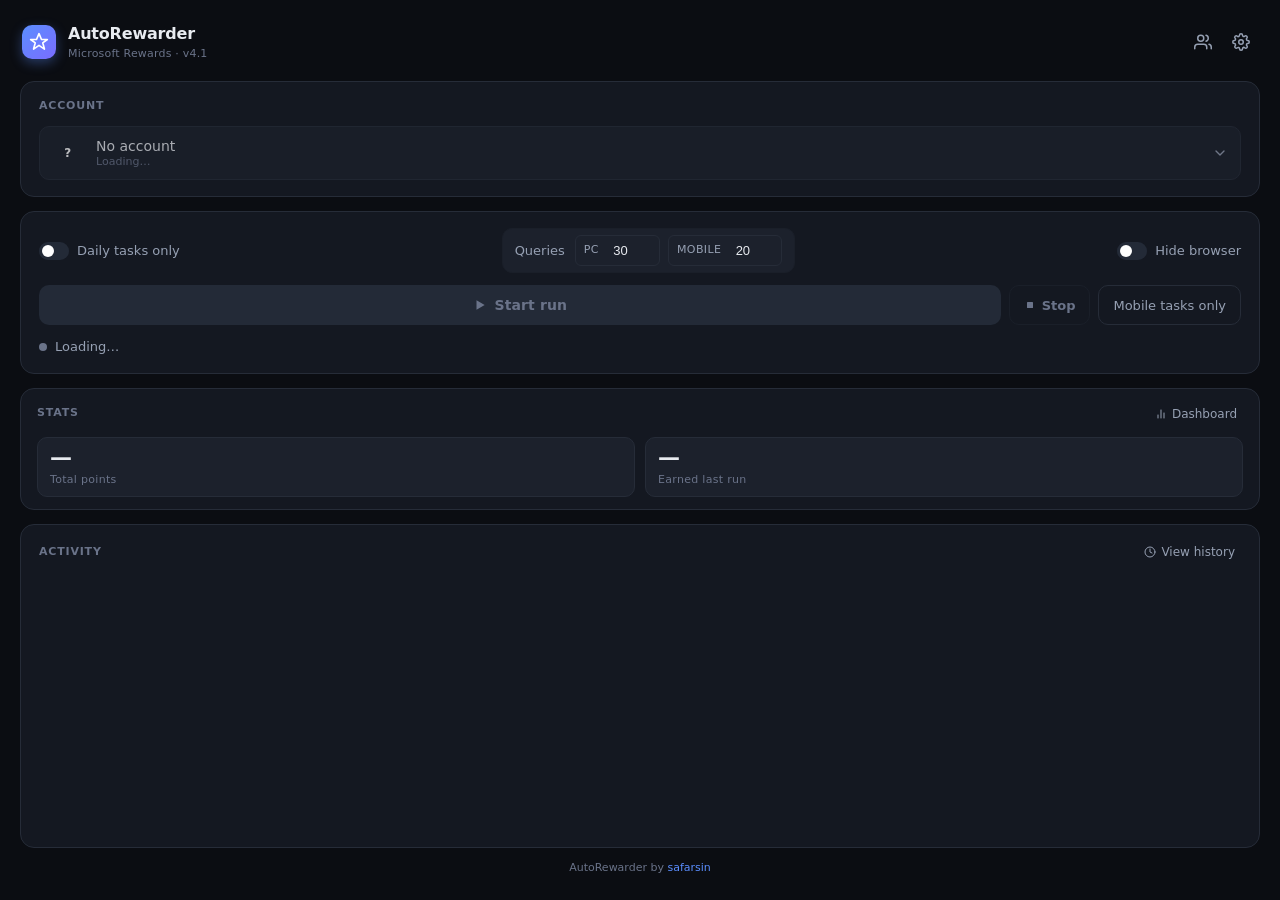
<file: gui/index.html>
<!DOCTYPE html>
<html lang="en">
<head>
  <meta charset="UTF-8">
  <title>AutoRewarder</title>

  <link rel="stylesheet" href="normalize.css">
  <link rel="stylesheet" href="styles.css">
</head>
<body>

  <main class="app">

    <!-- ==================== Header ==================== -->
    <header class="app-header">
      <div class="brand">
        <div class="brand-mark" aria-hidden="true">
          <svg width="20" height="20" viewBox="0 0 24 24" fill="none" stroke="currentColor" stroke-width="2" stroke-linecap="round" stroke-linejoin="round">
            <path d="M12 2l3 7h7l-5.5 4 2 7.5-6.5-4.5-6.5 4.5 2-7.5L2 9h7z"></path>
          </svg>
        </div>
        <div class="brand-text">
          <h1>AutoRewarder</h1>
          <span class="brand-sub">Microsoft Rewards · v4.1</span>
        </div>
      </div>

      <div class="header-actions">
        <button id="manageBtn" class="icon-ghost" type="button" aria-label="Manage accounts" title="Manage accounts">
          <svg width="18" height="18" viewBox="0 0 24 24" fill="none" stroke="currentColor" stroke-width="2" stroke-linecap="round" stroke-linejoin="round">
            <path d="M17 21v-2a4 4 0 0 0-4-4H5a4 4 0 0 0-4 4v2"></path>
            <circle cx="9" cy="7" r="4"></circle>
            <path d="M23 21v-2a4 4 0 0 0-3-3.87"></path>
            <path d="M16 3.13a4 4 0 0 1 0 7.75"></path>
          </svg>
        </button>
        <button id="settingsBtn" class="icon-ghost" type="button" aria-label="Settings" title="Settings">
          <svg width="18" height="18" viewBox="0 0 24 24" fill="none" stroke="currentColor" stroke-width="2" stroke-linecap="round" stroke-linejoin="round">
            <circle cx="12" cy="12" r="3"></circle>
            <path d="M19.4 15a1.65 1.65 0 0 0 .33 1.82l.06.06a2 2 0 1 1-2.83 2.83l-.06-.06a1.65 1.65 0 0 0-1.82-.33 1.65 1.65 0 0 0-1 1.51V21a2 2 0 1 1-4 0v-.09A1.65 1.65 0 0 0 9 19.4a1.65 1.65 0 0 0-1.82.33l-.06.06a2 2 0 1 1-2.83-2.83l.06-.06A1.65 1.65 0 0 0 4.6 15a1.65 1.65 0 0 0-1.51-1H3a2 2 0 1 1 0-4h.09A1.65 1.65 0 0 0 4.6 9a1.65 1.65 0 0 0-.33-1.82l-.06-.06a2 2 0 1 1 2.83-2.83l.06.06A1.65 1.65 0 0 0 9 4.6a1.65 1.65 0 0 0 1-1.51V3a2 2 0 1 1 4 0v.09a1.65 1.65 0 0 0 1 1.51 1.65 1.65 0 0 0 1.82-.33l.06-.06a2 2 0 1 1 2.83 2.83l-.06.06A1.65 1.65 0 0 0 19.4 9a1.65 1.65 0 0 0 1.51 1H21a2 2 0 1 1 0 4h-.09a1.65 1.65 0 0 0-1.51 1z"></path>
          </svg>
        </button>
      </div>
    </header>

    <!-- ==================== Account card ==================== -->
    <section class="card account-card">
      <div class="card-label">Account</div>
      <div class="account-picker" id="account_picker">
        <button class="account-trigger" id="account_trigger" type="button" aria-haspopup="listbox" aria-expanded="false" disabled>
          <span class="avatar" id="current_avatar" aria-hidden="true">?</span>
          <span class="account-info">
            <span class="account-name" id="current_label">No account</span>
            <span class="account-meta" id="current_meta">Loading…</span>
          </span>
          <svg class="chev" width="16" height="16" viewBox="0 0 24 24" fill="none" stroke="currentColor" stroke-width="2" stroke-linecap="round" stroke-linejoin="round" aria-hidden="true">
            <polyline points="6 9 12 15 18 9"></polyline>
          </svg>
        </button>
        <div class="account-menu" id="account_menu" role="listbox" hidden></div>
      </div>
    </section>

    <!-- ==================== Run card ==================== -->
    <section class="card run-card">
      <div class="run-top">
        <label class="toggle-row" title="Skip searches; only complete the daily Rewards tasks">
          <input type="checkbox" id="dailyOnlyToggle">
          <span class="toggle-pill"></span>
          <span class="toggle-label">Daily tasks only</span>
        </label>

        <div class="field-inline queries-panel">
          <span class="field-label">Queries</span>
          <div class="count-group">
            <label class="count-field" title="Desktop searches (up to 30/day on Microsoft Rewards)">
              <span>PC</span>
              <input type="number" id="count_pc" value="30" min="0" max="130">
            </label>
            <label class="count-field" title="Mobile searches (up to 20/day on Microsoft Rewards)">
              <span>Mobile</span>
              <input type="number" id="count_mobile" value="20" min="0" max="99">
            </label>
          </div>
        </div>

        <label class="toggle-row" title="Run browser in the background">
          <input type="checkbox" id="hideBrowserToggle">
          <span class="toggle-pill"></span>
          <span class="toggle-label">Hide browser</span>
        </label>
      </div>

      <div class="run-actions">
        <button id="start_btn" class="primary-btn-lg" onclick="start_bot()" disabled>
          <svg class="btn-icon" width="14" height="14" viewBox="0 0 24 24" fill="currentColor" aria-hidden="true">
            <polygon points="6 4 20 12 6 20 6 4"></polygon>
          </svg>
          <span class="btn-label">Start run</span>
        </button>
        <button id="stop_btn" class="stop-btn" type="button" onclick="stop_bot()" disabled aria-label="Stop the current run">
          <svg width="12" height="12" viewBox="0 0 24 24" fill="currentColor" aria-hidden="true">
            <rect x="6" y="6" width="12" height="12" rx="1"></rect>
          </svg>
          <span class="stop-label">Stop</span>
        </button>
        <button id="mobile_tasks_btn" class="btn-secondary" type="button" onclick="run_mobile_tasks_only()" disabled>
          Mobile tasks only
        </button>
      </div>

      <div class="status-row">
        <span class="dot" id="dot"></span>
        <span id="status_text">Loading…</span>
      </div>
    </section>

    <!-- ==================== Stats card ==================== -->
    <section class="card stats-card" id="stats_card" role="button" tabindex="0"
             title="Open the statistics dashboard" onclick="show_stats()"
             onkeydown="if (event.key === 'Enter' || event.key === ' ') { event.preventDefault(); show_stats(); }">
      <div class="card-header">
        <div class="card-label">Stats</div>
        <span class="ghost-link" aria-hidden="true">
          <svg width="12" height="12" viewBox="0 0 24 24" fill="none" stroke="currentColor" stroke-width="2" stroke-linecap="round" stroke-linejoin="round">
            <line x1="18" y1="20" x2="18" y2="10"></line>
            <line x1="12" y1="20" x2="12" y2="4"></line>
            <line x1="6" y1="20" x2="6" y2="14"></line>
          </svg>
          Dashboard
        </span>
      </div>
      <div class="stats-tiles">
        <div class="stat-tile">
          <span class="stat-value" id="stat_total">—</span>
          <span class="stat-label" id="stat_total_label">Total points</span>
        </div>
        <div class="stat-tile">
          <span class="stat-value" id="stat_session">—</span>
          <span class="stat-label">Earned last run</span>
        </div>
      </div>
    </section>

    <!-- ==================== Activity card ==================== -->
    <section class="card activity-card">
      <div class="card-header">
        <div class="card-label">Activity</div>
        <button id="history_btn" class="ghost-link" type="button" onclick="show_history()">
          <svg width="12" height="12" viewBox="0 0 24 24" fill="none" stroke="currentColor" stroke-width="2" stroke-linecap="round" stroke-linejoin="round" aria-hidden="true">
            <circle cx="12" cy="12" r="10"></circle>
            <polyline points="12 6 12 12 16 14"></polyline>
          </svg>
          View history
        </button>
      </div>
      <div id="log_area" class="activity-feed"></div>
    </section>

    <footer class="app-footer">
      AutoRewarder by <a href="#" id="repo_link" onclick="pywebview.api.open_link('https://github.com/safarsin/AutoRewarder'); return false;">safarsin</a>
    </footer>

  </main>

  <!-- ==================== Empty state (first launch) ==================== -->
  <div id="empty_state" class="empty-overlay" hidden>
    <div class="empty-card">
      <div class="empty-illu" aria-hidden="true">
        <svg width="96" height="96" viewBox="0 0 96 96" fill="none" stroke="currentColor" stroke-width="2" stroke-linecap="round" stroke-linejoin="round">
          <rect x="14" y="22" width="68" height="44" rx="4" fill="var(--surface-2)"></rect>
          <line x1="8" y1="70" x2="88" y2="70"></line>
          <line x1="38" y1="70" x2="58" y2="70" stroke-width="3" stroke="var(--surface-2)"></line>
          <circle cx="48" cy="42" r="11" fill="var(--accent-soft)" stroke="var(--accent)"></circle>
          <line x1="48" y1="36" x2="48" y2="48" stroke="var(--accent)"></line>
          <line x1="42" y1="42" x2="54" y2="42" stroke="var(--accent)"></line>
        </svg>
      </div>
      <h2 class="empty-title">Welcome to AutoRewarder</h2>
      <p class="empty-subtitle">Add your first Microsoft account to get started.</p>
      <button id="empty_cta" class="primary-btn-lg" type="button">
        <svg width="14" height="14" viewBox="0 0 24 24" fill="none" stroke="currentColor" stroke-width="2.5" stroke-linecap="round" stroke-linejoin="round" aria-hidden="true">
          <line x1="12" y1="5" x2="12" y2="19"></line>
          <line x1="5" y1="12" x2="19" y2="12"></line>
        </svg>
        Create your first account
      </button>
    </div>
  </div>

  <!-- ==================== Settings modal ==================== -->
  <div id="settings_modal" class="modal-backdrop" hidden>
    <div class="modal-box wide" role="dialog" aria-modal="true" aria-labelledby="settings_modal_title">
      <div class="modal-header">
        <h3 id="settings_modal_title" class="modal-title">Settings</h3>
        <button id="settingsModalClose" class="icon-ghost" type="button" aria-label="Close">
          <svg width="16" height="16" viewBox="0 0 24 24" fill="none" stroke="currentColor" stroke-width="2" stroke-linecap="round" stroke-linejoin="round">
            <line x1="18" y1="6" x2="6" y2="18"></line>
            <line x1="6" y1="6" x2="18" y2="18"></line>
          </svg>
        </button>
      </div>
      <div class="modal-body">

        <section class="settings-group">
          <div class="settings-group-title">General</div>
          <label class="settings-row">
            <div class="settings-row-text">
              <div class="settings-row-label">Enable Background Auto-Run</div>
              <div class="settings-row-hint" id="startup_hint">Automatically run AutoRewarder in the background at each account's scheduled time.</div>
            </div>
            <span class="toggle-compact">
              <input type="checkbox" id="startupToggle">
              <span class="toggle-pill"></span>
            </span>
          </label>
          <label class="settings-row">
            <div class="settings-row-text">
              <div class="settings-row-label">Close to tray</div>
              <div class="settings-row-hint">Clicking X minimizes to the system tray instead of quitting. Takes effect on next launch.</div>
            </div>
            <span class="toggle-compact">
              <input type="checkbox" id="closeToTrayToggle">
              <span class="toggle-pill"></span>
            </span>
          </label>
        </section>

        <section class="settings-group">
          <div class="settings-group-title">Search terms</div>
          <label class="settings-row">
            <div class="settings-row-text">
              <div class="settings-row-label">Generate search terms with AI (LLM)</div>
              <div class="settings-row-hint">Use your own LLM API key to generate fresh queries in your language on each run. Falls back to the built-in list if generation fails.</div>
            </div>
            <span class="toggle-compact">
              <input type="checkbox" id="llmToggle">
              <span class="toggle-pill"></span>
            </span>
          </label>

          <div id="llm_fields" class="llm-fields">
            <div class="form-grid-2">
              <div class="form-field">
                <label for="llmProvider">Provider</label>
                <select id="llmProvider">
                  <option value="openai">OpenAI</option>
                  <option value="anthropic">Anthropic</option>
                  <option value="gemini">Google Gemini</option>
                </select>
              </div>
              <div class="form-field">
                <label for="llmModel">Model</label>
                <input type="text" id="llmModel" placeholder="Default for provider" autocomplete="off" spellcheck="false">
              </div>
            </div>
            <div class="form-grid-2">
              <div class="form-field">
                <label for="llmApiKey">API key</label>
                <input type="password" id="llmApiKey" placeholder="Your own API key" autocomplete="off" spellcheck="false">
              </div>
              <div class="form-field">
                <label for="llmLocale">Language</label>
                <input type="text" id="llmLocale" placeholder="auto" autocomplete="off" spellcheck="false">
              </div>
            </div>
            <p class="form-hint" id="llm_locale_hint">Leave "auto" to follow your system language, or enter a locale like fr-FR.</p>
            <p class="form-hint">Your API key is stored locally in settings.json (plain text). Requests only send a prompt asking for queries — no personal data.</p>
          </div>
        </section>

        <section class="settings-group">
          <div class="settings-group-title">Scheduled runs</div>
          <p class="settings-group-hint">
            One schedule per account. Mobile check-in and Read to Earn run once before the browser tasks. Complete OAuth once per account before enabling them.
          </p>
          <div id="schedule_accounts_list" class="schedule-accounts-list"></div>
          <div id="schedule_empty" class="accounts-empty" hidden>
            No accounts yet. Add one first to schedule a run.
          </div>
        </section>

      </div>
      <div class="modal-footer">
        <button id="settingsCancel" class="btn-secondary" type="button">Cancel</button>
        <button id="settingsSave" class="btn-primary" type="button">Save</button>
      </div>
    </div>
  </div>

  <!-- ==================== Accounts management modal ==================== -->
  <div id="accounts_modal" class="modal-backdrop" hidden>
    <div class="modal-box wide" role="dialog" aria-modal="true" aria-labelledby="accounts_modal_title">
      <div class="modal-header">
        <h3 id="accounts_modal_title" class="modal-title">Your accounts</h3>
        <button id="accountsModalClose" class="icon-ghost" type="button" aria-label="Close">
          <svg width="16" height="16" viewBox="0 0 24 24" fill="none" stroke="currentColor" stroke-width="2" stroke-linecap="round" stroke-linejoin="round">
            <line x1="18" y1="6" x2="6" y2="18"></line>
            <line x1="6" y1="6" x2="18" y2="18"></line>
          </svg>
        </button>
      </div>
      <div class="modal-body">
        <ul id="accounts_list" class="accounts-list"></ul>
        <button id="addAccountBtn" class="secondary-btn" type="button">
          <svg width="13" height="13" viewBox="0 0 24 24" fill="none" stroke="currentColor" stroke-width="2.2" stroke-linecap="round" stroke-linejoin="round" aria-hidden="true">
            <line x1="12" y1="5" x2="12" y2="19"></line>
            <line x1="5" y1="12" x2="19" y2="12"></line>
          </svg>
          Add account
        </button>
      </div>
    </div>
  </div>

  <!-- ==================== Toast container ==================== -->
  <div id="toast_container" class="toast-container" aria-live="polite" aria-atomic="false"></div>

  <!-- ==================== Generic modal ==================== -->
  <div id="app_modal" class="modal-backdrop" hidden>
    <div class="modal-box" role="dialog" aria-modal="true" aria-labelledby="modal_title">
      <div class="modal-header">
        <h3 id="modal_title" class="modal-title">Title</h3>
      </div>
      <div class="modal-body">
        <p id="modal_message" class="modal-message"></p>
        <input id="modal_input" class="modal-input" type="text" hidden>
      </div>
      <div class="modal-footer">
        <button id="modal_cancel" class="btn-secondary" type="button">Cancel</button>
        <button id="modal_confirm" class="btn-primary" type="button">OK</button>
      </div>
    </div>
  </div>

  <script src="script.js"></script>
  <script src="settings.js"></script>

</body>
</html>
</file>
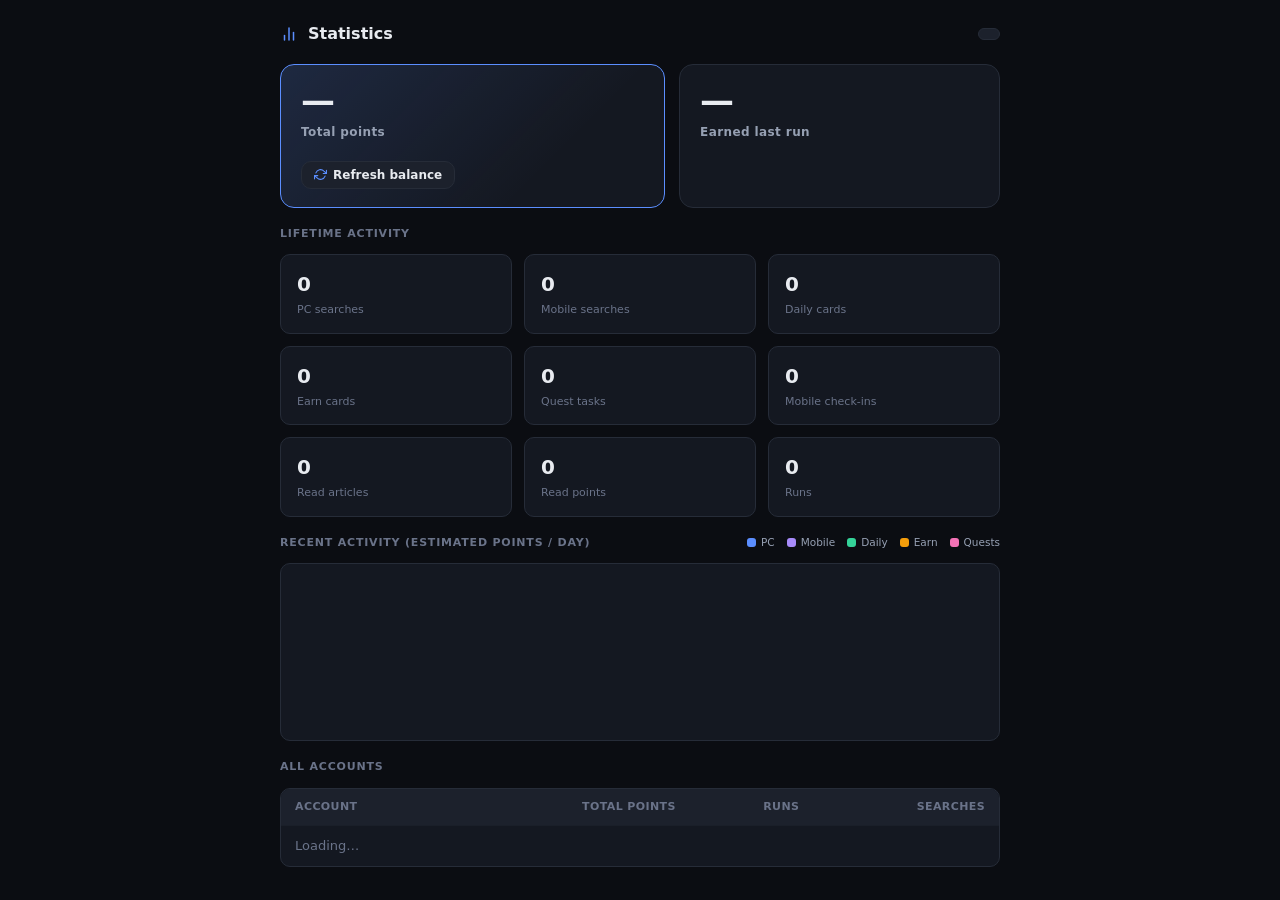
<file: gui/dashboard.html>
<!DOCTYPE html>
<html lang="en">
<head>
  <meta charset="UTF-8">
  <title>Statistics</title>

  <link rel="stylesheet" href="normalize.css">
  <link rel="stylesheet" href="styles.css">
  <link rel="stylesheet" href="dashboard.css">
</head>
<body>

  <div class="dash">

    <header class="dash-header">
      <h2 class="dash-title">
        <svg width="18" height="18" viewBox="0 0 24 24" fill="none" stroke="currentColor" stroke-width="2" stroke-linecap="round" stroke-linejoin="round">
          <line x1="18" y1="20" x2="18" y2="10"></line>
          <line x1="12" y1="20" x2="12" y2="4"></line>
          <line x1="6" y1="20" x2="6" y2="14"></line>
        </svg>
        Statistics
      </h2>
      <span id="account_pill" class="account-pill" hidden></span>
    </header>

    <!-- Hero: headline points -->
    <section class="dash-hero">
      <div class="hero-card hero-primary">
        <span class="hero-value" id="total_points">—</span>
        <span class="hero-label" id="total_label">Total points</span>
        <span class="hero-sub" id="total_sub"></span>
        <button id="refresh_btn" class="refresh-btn" type="button" title="Open a headless browser to read your current balance">
          <svg width="13" height="13" viewBox="0 0 24 24" fill="none" stroke="currentColor" stroke-width="2" stroke-linecap="round" stroke-linejoin="round">
            <polyline points="23 4 23 10 17 10"></polyline>
            <polyline points="1 20 1 14 7 14"></polyline>
            <path d="M3.51 9a9 9 0 0 1 14.85-3.36L23 10M1 14l4.64 4.36A9 9 0 0 0 20.49 15"></path>
          </svg>
          <span class="refresh-label">Refresh balance</span>
        </button>
      </div>
      <div class="hero-card">
        <span class="hero-value" id="session_points">—</span>
        <span class="hero-label">Earned last run</span>
        <span class="hero-sub" id="session_sub"></span>
      </div>
    </section>

    <!-- Balance-scrape diagnostic (shown only when a refresh can't read it) -->
    <section id="diag_box" class="diag-box" hidden>
      <div class="diag-title">Balance not found — diagnostic</div>
      <div class="diag-line"><b>Landed page:</b> <span id="diag_url"></span></div>
      <div class="diag-line"><b>Title:</b> <span id="diag_title"></span></div>
      <div class="diag-line"><b>Selector matches:</b></div>
      <ul id="diag_candidates" class="diag-list"></ul>
    </section>

    <!-- Lifetime activity counters -->
    <section class="dash-section">
      <div class="dash-section-title">Lifetime activity</div>
      <div class="metric-grid">
        <div class="metric">
          <span class="metric-value" id="m_pc">0</span>
          <span class="metric-label">PC searches</span>
        </div>
        <div class="metric">
          <span class="metric-value" id="m_mobile">0</span>
          <span class="metric-label">Mobile searches</span>
        </div>
        <div class="metric">
          <span class="metric-value" id="m_cards">0</span>
          <span class="metric-label">Daily cards</span>
        </div>
        <div class="metric">
          <span class="metric-value" id="m_earn">0</span>
          <span class="metric-label">Earn cards</span>
        </div>
        <div class="metric">
          <span class="metric-value" id="m_quests">0</span>
          <span class="metric-label">Quest tasks</span>
        </div>
        <div class="metric">
          <span class="metric-value" id="m_check_ins">0</span>
          <span class="metric-label">Mobile check-ins</span>
        </div>
        <div class="metric">
          <span class="metric-value" id="m_read_articles">0</span>
          <span class="metric-label">Read articles</span>
        </div>
        <div class="metric">
          <span class="metric-value" id="m_read_points">0</span>
          <span class="metric-label">Read points</span>
        </div>
        <div class="metric">
          <span class="metric-value" id="m_runs">0</span>
          <span class="metric-label">Runs</span>
        </div>
      </div>
    </section>

    <!-- Recent activity bar chart (per day, stacked by type) -->
    <section class="dash-section">
      <div class="dash-section-head">
        <div class="dash-section-title">Recent activity (estimated points / day)</div>
        <div class="chart-legend">
          <span class="legend-item"><span class="legend-dot legend-pc"></span>PC</span>
          <span class="legend-item"><span class="legend-dot legend-mobile"></span>Mobile</span>
          <span class="legend-item"><span class="legend-dot legend-daily"></span>Daily</span>
          <span class="legend-item"><span class="legend-dot legend-earn"></span>Earn</span>
          <span class="legend-item"><span class="legend-dot legend-quests"></span>Quests</span>
        </div>
      </div>
      <div id="runs_chart" class="runs-chart"></div>
      <div id="runs_empty" class="dash-empty" hidden>No activity recorded yet. Start a run from the main window.</div>
    </section>

    <!-- Multi-account recap -->
    <section class="dash-section">
      <div class="dash-section-title">All accounts</div>
      <table class="dash-table">
        <thead>
          <tr>
            <th>Account</th>
            <th class="num">Total points</th>
            <th class="num">Runs</th>
            <th class="num">Searches</th>
          </tr>
        </thead>
        <tbody id="accounts_body">
          <tr><td colspan="4" class="dash-empty-row">Loading…</td></tr>
        </tbody>
      </table>
    </section>

  </div>

  <script>
    const PALETTE = ['#5b8eff', '#e879a0', '#f59e0b', '#34d399', '#a78bfa', '#fbbf24', '#fb7185', '#22d3ee'];

    function color_for(id) {
      let h = 0;
      const s = String(id || '');
      for (let i = 0; i < s.length; i++) h = (h * 31 + s.charCodeAt(i)) | 0;
      return PALETTE[Math.abs(h) % PALETTE.length];
    }

    function avatar_initials(label) {
      const s = (label || '?').trim();
      if (!s) return '?';
      const parts = s.split(/\s+/).filter(Boolean);
      if (parts.length === 1) return parts[0].slice(0, 2);
      return (parts[0][0] + parts[parts.length - 1][0]);
    }

    function fmt(n) {
      if (n == null || isNaN(n)) return '—';
      return Number(n).toLocaleString();
    }

    function fmt_when(iso) {
      if (!iso) return '';
      // Stored as "YYYY-MM-DDTHH:MM:SS" — show date + HH:MM, no parsing risk.
      const m = String(iso).match(/^(\d{4})-(\d{2})-(\d{2})T(\d{2}):(\d{2})/);
      if (!m) return '';
      return `${m[3]}/${m[2]}/${m[1]} ${m[4]}:${m[5]}`;
    }

    function render_pill(account) {
      const pill = document.getElementById('account_pill');
      if (!pill || !account) return;
      pill.hidden = false;
      pill.innerHTML = '';
      const avatar = document.createElement('span');
      avatar.className = 'avatar avatar-sm';
      avatar.style.backgroundColor = color_for(account.id);
      avatar.style.color = 'white';
      avatar.textContent = avatar_initials(account.label);
      const text = document.createElement('span');
      text.textContent = account.label;
      pill.appendChild(avatar);
      pill.appendChild(text);
    }

    function render_current_stats(stats) {
      if (!stats || !stats.derived) return;
      const d = stats.derived;
      const life = stats.lifetime || {};

      // A real balance is present → no diagnostic needed.
      if (!d.is_estimate) hide_diag();

      // Hero — total.
      const totalEl = document.getElementById('total_points');
      const totalLabel = document.getElementById('total_label');
      const totalSub = document.getElementById('total_sub');
      totalEl.textContent = (d.is_estimate && d.total_points > 0 ? '~' : '') + fmt(d.total_points);
      totalLabel.textContent = d.is_estimate ? 'Total points (estimated)' : 'Total points';
      if (d.is_estimate) {
        totalSub.textContent = 'Estimated from activity — run with Daily tasks to capture the real balance.';
      } else {
        const when = fmt_when(stats.balance && stats.balance.updated_at);
        totalSub.textContent = when ? ('Real balance · updated ' + when) : 'Real balance';
      }

      // Hero — session.
      const sessEl = document.getElementById('session_points');
      const sessSub = document.getElementById('session_sub');
      const sessSign = (!d.session_is_estimate && d.session_points > 0) ? '+' : '';
      const sessPrefix = (d.session_is_estimate && d.session_points > 0) ? '~' : sessSign;
      sessEl.textContent = sessPrefix + fmt(d.session_points);
      const ls = stats.last_session || {};
      const parts = [];
      if (ls.pc_searches) parts.push(ls.pc_searches + ' PC');
      if (ls.mobile_searches) parts.push(ls.mobile_searches + ' mobile');
      if (ls.daily_cards) parts.push(ls.daily_cards + ' cards');
      if (ls.earn_cards) parts.push(ls.earn_cards + ' earn');
      if (ls.quest_tasks) parts.push(ls.quest_tasks + ' quests');
      if (ls.check_ins) parts.push(ls.check_ins + ' check-in');
      if (ls.read_articles) parts.push(ls.read_articles + ' read');
      if (ls.read_points) parts.push(ls.read_points + ' read points');
      sessSub.textContent = parts.length ? parts.join(' · ') : 'No activity recorded yet';

      // Lifetime metrics.
      document.getElementById('m_pc').textContent = fmt(life.pc_searches || 0);
      document.getElementById('m_mobile').textContent = fmt(life.mobile_searches || 0);
      document.getElementById('m_cards').textContent = fmt(life.daily_cards || 0);
      document.getElementById('m_earn').textContent = fmt(life.earn_cards || 0);
      document.getElementById('m_quests').textContent = fmt(life.quest_tasks || 0);
      document.getElementById('m_check_ins').textContent = fmt(life.check_ins || 0);
      document.getElementById('m_read_articles').textContent = fmt(life.read_articles || 0);
      document.getElementById('m_read_points').textContent = fmt(life.read_points || 0);
      document.getElementById('m_runs').textContent = fmt(life.runs || 0);

      render_runs_chart(stats.daily || {}, stats.constants);
    }

    function day_label(isoDate) {
      // isoDate is "YYYY-MM-DD" → "DD/MM"
      const m = String(isoDate).match(/^(\d{4})-(\d{2})-(\d{2})/);
      return m ? `${m[3]}/${m[2]}` : isoDate;
    }

    // Column geometry — must match .bar-col width + .runs-chart gap/padding
    // in dashboard.css.
    const COL_W = 30;
    const COL_GAP = 8;
    const CHART_PAD = 12;

    // Cached so a window resize can re-render with the new day capacity.
    let _chartData = { daily: {}, consts: null };

    // How many day-columns fit in the chart's current inner width. Returns a
    // sane default until the element has a real laid-out width (the webview
    // can report 0/tiny on the very first paint); the ResizeObserver set up in
    // pywebviewready re-renders once the true width is known.
    function chart_capacity() {
      const chart = document.getElementById('runs_chart');
      const avail = (chart ? chart.clientWidth : 0) - CHART_PAD * 2;
      if (avail < COL_W) return 16;  // not laid out yet → sane default
      return Math.max(1, Math.floor((avail + COL_GAP) / (COL_W + COL_GAP)));
    }

    // One stacked bar per day with three segments: PC searches, mobile
    // searches (both × per-search) and daily (cards × per-card), each its own
    // colour. Uses the estimate breakdown because the real balance delta can't
    // be attributed to a type. Columns are fixed-width and packed from the
    // left; only the most recent days that fit are kept (oldest drop off left).
    function render_runs_chart(dailyData, consts) {
      _chartData = { daily: dailyData || {}, consts: consts || null };
      const chart = document.getElementById('runs_chart');
      const empty = document.getElementById('runs_empty');
      while (chart.firstChild) chart.removeChild(chart.firstChild);

      const pps = (consts && consts.points_per_search) || 3;
      const ppc = (consts && consts.points_per_card) || 10;

      // dailyData is { "YYYY-MM-DD": {pc, mobile, cards, earn, quests, runs} }
      // from the backend. Daily cards, /earn cards and quest tasks each get
      // their own stacked segment (older records simply lack earn/quests → 0).
      const byDay = new Map();
      for (const key of Object.keys(dailyData || {})) {
        if (key.length !== 10) continue;
        const v = dailyData[key] || {};
        byDay.set(key, {
          pc: (v.pc || 0) * pps,
          mobile: (v.mobile || 0) * pps,
          daily: (v.cards || 0) * ppc,
          earn: (v.earn || 0) * ppc,
          quests: (v.quests || 0) * ppc,
        });
      }

      // Keep only the most recent days that fit the current width.
      const days = Array.from(byDay.keys()).sort().slice(-chart_capacity());
      if (days.length === 0) {
        chart.hidden = true;
        empty.hidden = false;
        return;
      }
      chart.hidden = false;
      empty.hidden = true;

      const totals = days.map(d => {
        const e = byDay.get(d);
        return e.pc + e.mobile + e.daily + e.earn + e.quests;
      });
      const max = Math.max(1, ...totals);
      const MAX_PX = 128;  // pixel height of the tallest day's bar

      // bottom → top order (column-reverse appends first child at the bottom).
      const SEGMENTS = [
        { key: 'quests', cls: 'bar-quests', label: 'Quests' },
        { key: 'earn', cls: 'bar-earn', label: 'Earn' },
        { key: 'daily', cls: 'bar-daily', label: 'Daily' },
        { key: 'mobile', cls: 'bar-mobile', label: 'Mobile' },
        { key: 'pc', cls: 'bar-pc', label: 'PC' },
      ];

      days.forEach(d => {
        const e = byDay.get(d);
        const total = e.pc + e.mobile + e.daily + e.earn + e.quests;

        const col = document.createElement('div');
        col.className = 'bar-col';

        const cap = document.createElement('span');
        cap.className = 'bar-cap';
        cap.textContent = fmt(total);

        const stack = document.createElement('div');
        stack.className = 'bar-stack';
        stack.title = `${day_label(d)}\nPC: ${fmt(e.pc)} pts` +
          `\nMobile: ${fmt(e.mobile)} pts\nDaily: ${fmt(e.daily)} pts` +
          `\nEarn: ${fmt(e.earn)} pts\nQuests: ${fmt(e.quests)} pts` +
          `\nTotal: ${fmt(total)} pts`;

        for (const seg of SEGMENTS) {
          const div = document.createElement('div');
          div.className = 'bar-seg ' + seg.cls;
          div.style.height = (e[seg.key] / max * MAX_PX) + 'px';
          stack.appendChild(div);
        }

        const dayLbl = document.createElement('span');
        dayLbl.className = 'bar-day';
        dayLbl.textContent = day_label(d);

        col.appendChild(cap);
        col.appendChild(stack);
        col.appendChild(dayLbl);
        chart.appendChild(col);
      });
    }

    function render_accounts(list) {
      const body = document.getElementById('accounts_body');
      while (body.firstChild) body.removeChild(body.firstChild);

      if (!list || list.length === 0) {
        const tr = document.createElement('tr');
        const td = document.createElement('td');
        td.colSpan = 4;
        td.className = 'dash-empty-row';
        td.textContent = 'No accounts yet.';
        tr.appendChild(td);
        body.appendChild(tr);
        return;
      }

      for (const acc of list) {
        const tr = document.createElement('tr');

        const nameTd = document.createElement('td');
        const wrap = document.createElement('span');
        wrap.className = 'acc-cell';
        const avatar = document.createElement('span');
        avatar.className = 'avatar avatar-sm';
        avatar.style.backgroundColor = color_for(acc.id);
        avatar.style.color = 'white';
        avatar.textContent = avatar_initials(acc.label);
        const name = document.createElement('span');
        name.textContent = acc.label;
        wrap.appendChild(avatar);
        wrap.appendChild(name);
        nameTd.appendChild(wrap);

        const totalTd = document.createElement('td');
        totalTd.className = 'num';
        totalTd.textContent = (acc.is_estimate && acc.total_points > 0 ? '~' : '') + fmt(acc.total_points);

        const runsTd = document.createElement('td');
        runsTd.className = 'num';
        runsTd.textContent = fmt(acc.lifetime_runs);

        const searchTd = document.createElement('td');
        searchTd.className = 'num';
        searchTd.textContent = fmt((acc.pc_searches || 0) + (acc.mobile_searches || 0));

        tr.appendChild(nameTd);
        tr.appendChild(totalTd);
        tr.appendChild(runsTd);
        tr.appendChild(searchTd);
        body.appendChild(tr);
      }
    }

    function set_refresh_busy(busy) {
      const btn = document.getElementById('refresh_btn');
      if (!btn) return;
      btn.disabled = busy;
      btn.classList.toggle('busy', busy);
      const label = btn.querySelector('.refresh-label');
      if (label) label.textContent = busy ? 'Refreshing…' : 'Refresh balance';
    }

    const REFRESH_ERRORS = {
      no_account: 'No account selected.',
      setup_needed: 'Complete First Setup for this account first.',
      busy: 'Browser busy (a run or startup is using it) — try again in a moment.',
      not_found: "Couldn't read the balance from the rewards page.",
      driver: 'Could not open the browser to read the balance.',
      account_changed: 'Account changed during refresh — try again.'
    };

    function hide_diag() {
      const box = document.getElementById('diag_box');
      if (box) box.hidden = true;
    }

    function show_diag(res) {
      const box = document.getElementById('diag_box');
      if (!box) return;
      document.getElementById('diag_url').textContent = res.url || (res.diag_error ? '(error)' : '(unknown)');
      document.getElementById('diag_title').textContent = res.title || (res.diag_error || '(none)');
      const list = document.getElementById('diag_candidates');
      while (list.firstChild) list.removeChild(list.firstChild);
      const cands = (res.candidates && res.candidates.length) ? res.candidates : ['(no .pointsValue elements matched)'];
      for (const c of cands) {
        const li = document.createElement('li');
        li.textContent = c;
        list.appendChild(li);
      }
      box.hidden = false;
    }

    // isManual=true → user clicked the button: surface errors + the diagnostic
    // box. isManual=false → silent best-effort auto-refresh on open: on failure
    // just leave the estimate, no scary red box (it may simply be racing the
    // launch-time capture for the same Edge profile).
    function do_refresh_balance(isManual) {
      if (isManual === undefined) isManual = true;
      if (!window.pywebview || !pywebview.api || !pywebview.api.refresh_balance) return;
      set_refresh_busy(true);
      pywebview.api.refresh_balance().then(function (res) {
        if (res && res.ok) {
          hide_diag();
          // Re-pull so the hero + derived fields + accounts table all update.
          pywebview.api.get_stats().then(render_current_stats);
          pywebview.api.get_all_stats().then(render_accounts);
          return;
        }
        if (isManual) {
          const sub = document.getElementById('total_sub');
          if (sub) sub.textContent = (res && REFRESH_ERRORS[res.error]) || 'Refresh failed.';
          if (res && res.error === 'not_found') show_diag(res); else hide_diag();
        }
      }).catch(function (err) {
        console.error('refresh_balance failed:', err);
      }).then(function () {
        set_refresh_busy(false);
      });
    }

    window.addEventListener('pywebviewready', function () {
      pywebview.api.get_current_account().then(render_pill);
      pywebview.api.get_all_stats().then(render_accounts);
      const btn = document.getElementById('refresh_btn');
      if (btn) btn.addEventListener('click', function () { do_refresh_balance(true); });

      pywebview.api.get_stats().then(function (stats) {
        render_current_stats(stats);
        // No real balance captured yet → silently try to fetch it now, instead
        // of leaving the user on an estimate. Silent so a transient failure
        // (e.g. racing the launch-time capture) doesn't pop the red diagnostic.
        if (stats && stats.derived && stats.derived.is_estimate) {
          do_refresh_balance(false);
        }

        // Re-render the chart whenever its true width is known/changes. This
        // fires once right after layout (correcting any 0/tiny first-paint
        // measurement) and on every window resize, so the visible day count
        // always tracks the actual width. Chart width comes from the parent,
        // not its bars, so re-rendering can't feed back into a resize loop.
        if (typeof ResizeObserver !== 'undefined') {
          const chartEl = document.getElementById('runs_chart');
          if (chartEl) {
            new ResizeObserver(function () {
              render_runs_chart(_chartData.daily, _chartData.consts);
            }).observe(chartEl);
          }
        }
      });
    });
  </script>

</body>
</html>
</file>
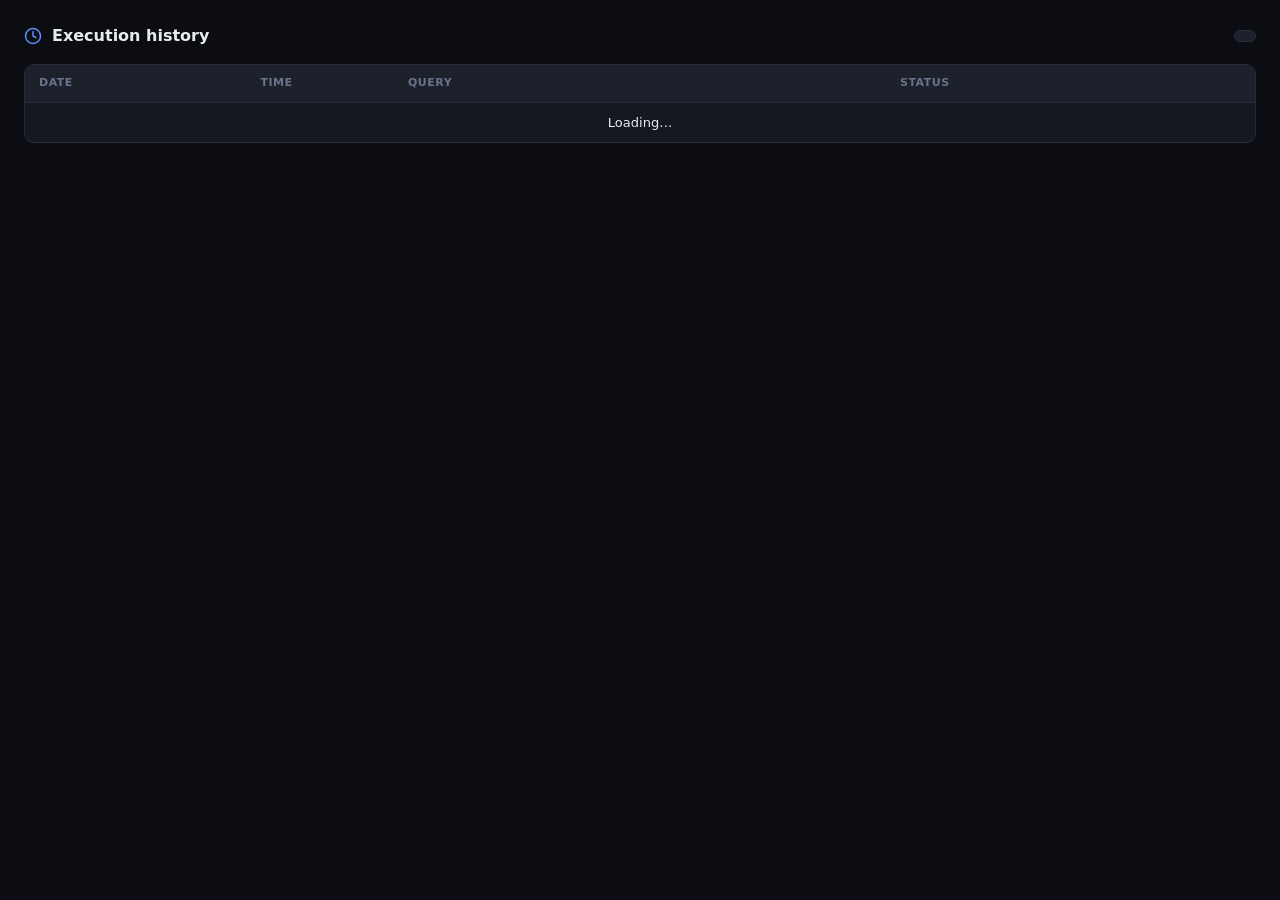
<file: gui/history.html>
<!DOCTYPE html>
<html lang="en">
<head>
  <meta charset="UTF-8">
  <title>Query History</title>

  <link rel="stylesheet" href="normalize.css">
  <link rel="stylesheet" href="styles.css">
  <link rel="stylesheet" href="history.css">
</head>
<body>

  <div class="history-header">
    <h2 class="history-title">
      <svg width="18" height="18" viewBox="0 0 24 24" fill="none" stroke="currentColor" stroke-width="2" stroke-linecap="round" stroke-linejoin="round">
        <circle cx="12" cy="12" r="10"></circle>
        <polyline points="12 6 12 12 16 14"></polyline>
      </svg>
      Execution history
    </h2>
    <span id="account_pill" class="account-pill" hidden></span>
  </div>

  <table class="history-table">
    <thead>
      <tr>
        <th class="col-date">Date</th>
        <th class="col-time">Time</th>
        <th class="col-query">Query</th>
        <th class="col-status">Status</th>
      </tr>
    </thead>
    <tbody id="table_body">
      <tr>
        <td colspan="4" class="empty-row">Loading…</td>
      </tr>
    </tbody>
  </table>

  <script>
    function avatar_initials_hist(label) {
      const s = (label || '?').trim();
      if (!s) return '?';
      const parts = s.split(/\s+/).filter(Boolean);
      if (parts.length === 1) return parts[0].slice(0, 2);
      return (parts[0][0] + parts[parts.length - 1][0]);
    }

    window.addEventListener('pywebviewready', function() {

      pywebview.api.get_current_account().then(function(account) {
        const pill = document.getElementById('account_pill');
        if (!pill) return;
        if (account) {
          pill.hidden = false;
          pill.innerHTML = '';
          const avatar = document.createElement('span');
          avatar.className = 'avatar avatar-sm';
          // Deterministic color (same palette as main UI).
          const palette = ['#5b8eff', '#e879a0', '#f59e0b', '#34d399', '#a78bfa', '#fbbf24', '#fb7185', '#22d3ee'];
          let h = 0; for (let i = 0; i < account.id.length; i++) h = (h * 31 + account.id.charCodeAt(i)) | 0;
          avatar.style.backgroundColor = palette[Math.abs(h) % palette.length];
          avatar.style.color = 'white';
          avatar.textContent = avatar_initials_hist(account.label);
          const text = document.createElement('span');
          text.textContent = account.label;
          pill.appendChild(avatar);
          pill.appendChild(text);
        }
      });

      pywebview.api.get_history().then(function(data) {
        const tbody = document.getElementById('table_body');
        // Clear existing rows by removing children (no innerHTML parsing).
        while (tbody.firstChild) tbody.removeChild(tbody.firstChild);

        if (!data || data.length === 0) {
          const tr = document.createElement('tr');
          const td = document.createElement('td');
          td.colSpan = 4;
          td.className = 'empty-row';
          td.textContent = 'No runs yet. Start one from the main window.';
          tr.appendChild(td);
          tbody.appendChild(tr);
          return;
        }

        // Build every row via createElement + textContent so query/status
        // values coming from history.json (ultimately user-controlled) can't
        // be interpreted as HTML.
        const rows = data.slice().reverse();
        for (const item of rows) {
          const statusClass =
            String(item.status).includes('ERROR') ? 'status-error' : 'status-success';
          const tr = document.createElement('tr');

          const dateTd = document.createElement('td');
          dateTd.className = 'cell-meta';
          dateTd.textContent = item.date;

          const timeTd = document.createElement('td');
          timeTd.className = 'cell-meta';
          timeTd.textContent = item.time;

          const queryTd = document.createElement('td');
          queryTd.textContent = item.query;

          const statusTd = document.createElement('td');
          statusTd.className = statusClass;
          statusTd.textContent = item.status;

          tr.appendChild(dateTd);
          tr.appendChild(timeTd);
          tr.appendChild(queryTd);
          tr.appendChild(statusTd);
          tbody.appendChild(tr);
        }
      });
    });
  </script>

</body>
</html>
</file>
<file: gui/styles.css>
/* =========================================================================
   AutoRewarder — Design System
   Simple, modern, card-based dark UI.
   ========================================================================= */

:root {
  /* Tell the engine that the whole UI is dark-themed. Native form
     controls (notably the <input type="time"> clock indicator) then
     render their glyphs in their dark-mode variant — white-on-
     transparent instead of black — and stay visible on --surface-1. */
  color-scheme: dark;

  /* Palette */
  --bg:           #0b0d12;
  --surface-1:    #141821;
  --surface-2:    #1c212c;
  --surface-3:    #232a37;
  --border:       #262c38;
  --border-soft:  #1a1f29;

  --text:         #e8ebf0;
  --text-muted:   #96a0b3;
  --text-dim:     #6a7389;

  --accent:       #5b8eff;
  --accent-hover: #4a7cee;
  --accent-soft:  rgba(91, 142, 255, 0.14);
  --accent-glow:  rgba(91, 142, 255, 0.35);

  --success:      #34d399;
  --success-soft: rgba(52, 211, 153, 0.15);
  --warning:      #fbbf24;
  --warning-soft: rgba(251, 191, 36, 0.15);
  --danger:       #f87171;
  --danger-soft:  rgba(248, 113, 113, 0.15);

  /* Geometry */
  --radius-sm:  6px;
  --radius-md:  10px;
  --radius-lg:  14px;
  --radius-xl:  18px;

  --shadow-sm:  0 1px 2px rgba(0, 0, 0, 0.3);
  --shadow-md:  0 4px 12px rgba(0, 0, 0, 0.35);
  --shadow-lg:  0 12px 32px rgba(0, 0, 0, 0.55);
}

* { box-sizing: border-box; }

html, body {
  height: 100%;
  margin: 0;
}

body {
  font-family: "Inter", -apple-system, "Segoe UI", system-ui, sans-serif;
  font-size: 14px;
  line-height: 1.5;
  background-color: var(--bg);
  color: var(--text);
  -webkit-font-smoothing: antialiased;
  user-select: none;
  overflow: hidden;
}

button {
  font-family: inherit;
  font-size: inherit;
  cursor: pointer;
}

/* =========================================================================
   App shell
   ========================================================================= */

.app {
  display: flex;
  flex-direction: column;
  gap: 14px;
  padding: 20px;
  height: 100%;
}

/* Header */

.app-header {
  display: flex;
  align-items: center;
  justify-content: space-between;
  padding: 2px 2px 4px 2px;
}

.brand {
  display: flex;
  align-items: center;
  gap: 12px;
}

.brand-mark {
  width: 34px;
  height: 34px;
  border-radius: 10px;
  background: linear-gradient(135deg, var(--accent), #7a6cff);
  color: white;
  display: flex;
  align-items: center;
  justify-content: center;
  box-shadow: 0 4px 12px var(--accent-glow);
}

.brand-text h1 {
  margin: 0;
  font-size: 16px;
  font-weight: 600;
  letter-spacing: -0.2px;
}

.brand-sub {
  display: block;
  font-size: 11px;
  color: var(--text-dim);
  letter-spacing: 0.2px;
}

.header-actions {
  display: flex;
  align-items: center;
  gap: 4px;
}

.app-footer {
  text-align: center;
  font-size: 11px;
  color: var(--text-dim);
  padding: 2px 0 4px 0;
  margin-top: -4px;
  flex-shrink: 0;
}

.app-footer a {
  color: var(--accent);
  text-decoration: none;
  font-weight: 500;
  transition: color 0.15s;
}

.app-footer a:hover {
  color: var(--accent-hover);
  text-decoration: underline;
}

/* =========================================================================
   Card
   ========================================================================= */

.card {
  background-color: var(--surface-1);
  border: 1px solid var(--border);
  border-radius: var(--radius-lg);
  padding: 16px 18px;
  display: flex;
  flex-direction: column;
  gap: 12px;
}

.card-label {
  font-size: 11px;
  font-weight: 600;
  letter-spacing: 0.8px;
  text-transform: uppercase;
  color: var(--text-dim);
}

.card-header {
  display: flex;
  align-items: center;
  justify-content: space-between;
}

/* =========================================================================
   Account picker (custom dropdown)
   ========================================================================= */

.account-picker {
  position: relative;
}

.account-trigger {
  width: 100%;
  display: flex;
  align-items: center;
  gap: 12px;
  padding: 10px 12px;
  background-color: var(--surface-2);
  border: 1px solid var(--border);
  border-radius: var(--radius-md);
  color: var(--text);
  text-align: left;
  transition: border-color 0.15s, background-color 0.15s, box-shadow 0.15s;
}

.account-trigger:hover:not(:disabled) {
  border-color: var(--accent);
  background-color: var(--surface-3);
}

.account-trigger:focus-visible {
  outline: none;
  border-color: var(--accent);
  box-shadow: 0 0 0 3px var(--accent-soft);
}

.account-trigger:disabled {
  cursor: not-allowed;
  opacity: 0.7;
}

.account-trigger[aria-expanded="true"] .chev {
  transform: rotate(180deg);
}

.account-info {
  display: flex;
  flex-direction: column;
  gap: 1px;
  flex: 1;
  min-width: 0;
}

.account-name {
  font-size: 14px;
  font-weight: 500;
  color: var(--text);
  overflow: hidden;
  text-overflow: ellipsis;
  white-space: nowrap;
}

.account-meta {
  font-size: 11px;
  color: var(--text-dim);
}

.chev {
  color: var(--text-muted);
  flex-shrink: 0;
  transition: transform 0.2s;
}

.account-menu {
  position: absolute;
  top: calc(100% + 6px);
  left: 0;
  right: 0;
  z-index: 50;
  background-color: var(--surface-2);
  border: 1px solid var(--border);
  border-radius: var(--radius-md);
  padding: 6px;
  box-shadow: var(--shadow-md);
  max-height: 260px;
  overflow-y: auto;
  animation: menu-in 0.15s ease-out;
}

.account-menu[hidden] { display: none; }

.account-option {
  display: flex;
  align-items: center;
  gap: 10px;
  width: 100%;
  padding: 8px 10px;
  background: transparent;
  border: none;
  border-radius: var(--radius-sm);
  color: var(--text);
  text-align: left;
  transition: background-color 0.1s;
}

.account-option:hover {
  background-color: var(--surface-3);
}

.account-option.current {
  background-color: var(--accent-soft);
}

.account-option.current .account-option-check {
  color: var(--accent);
  opacity: 1;
}

.account-option-info {
  flex: 1;
  min-width: 0;
  display: flex;
  flex-direction: column;
  gap: 2px;
}

.account-option-name {
  display: block;
  font-size: 13px;
  line-height: 1.25;
  overflow: hidden;
  text-overflow: ellipsis;
  white-space: nowrap;
}

.account-option-meta {
  display: block;
  font-size: 11px;
  line-height: 1.2;
  color: var(--text-dim);
}

.account-option-check {
  color: transparent;
  flex-shrink: 0;
}

.menu-divider {
  height: 1px;
  background-color: var(--border-soft);
  margin: 4px 2px;
}

.menu-action {
  display: flex;
  align-items: center;
  gap: 8px;
  width: 100%;
  padding: 8px 10px;
  background: transparent;
  border: none;
  border-radius: var(--radius-sm);
  color: var(--accent);
  text-align: left;
  font-size: 13px;
  transition: background-color 0.1s;
}

.menu-action:hover { background-color: var(--accent-soft); }

@keyframes menu-in {
  from { opacity: 0; transform: translateY(-4px); }
  to   { opacity: 1; transform: translateY(0); }
}

/* =========================================================================
   Avatar
   ========================================================================= */

.avatar {
  display: inline-flex;
  align-items: center;
  justify-content: center;
  width: 32px;
  height: 32px;
  border-radius: 50%;
  font-size: 12px;
  font-weight: 600;
  color: white;
  text-transform: uppercase;
  flex-shrink: 0;
  letter-spacing: 0.3px;
  user-select: none;
}

.avatar-sm { width: 24px; height: 24px; font-size: 10px; }
.avatar-lg { width: 40px; height: 40px; font-size: 14px; }

/* =========================================================================
   Run card — queries, toggle, big start button
   ========================================================================= */

.run-top {
  display: flex;
  align-items: center;
  justify-content: space-between;
  gap: 12px;
}

.queries-panel {
  background-color: var(--surface-2);
  border: 1px solid var(--border-soft);
  border-radius: var(--radius-md);
  padding: 6px 12px;
}

input[type="number"]:disabled {
  opacity: 0.5;
  cursor: not-allowed;
}

.queries-panel:has(input[type="number"]:disabled) {
  opacity: 0.55;
}

.field-inline {
  display: flex;
  align-items: center;
  gap: 10px;
}

.field-label {
  font-size: 13px;
  color: var(--text-muted);
}

input[type="number"] {
  width: 60px;
  padding: 7px 8px;
  background-color: var(--surface-2);
  border: 1px solid var(--border);
  border-radius: var(--radius-sm);
  color: var(--text);
  font-size: 14px;
  font-weight: 500;
  text-align: center;
  outline: none;
  transition: border-color 0.15s, box-shadow 0.15s;
}

input[type="number"]:focus {
  border-color: var(--accent);
  box-shadow: 0 0 0 3px var(--accent-soft);
}

/* PC + Mobile query counters in the Run card */
.count-group {
  display: flex;
  gap: 8px;
}

.count-field {
  display: inline-flex;
  align-items: center;
  gap: 6px;
  padding: 4px 8px;
  background-color: var(--surface-2);
  border: 1px solid var(--border);
  border-radius: var(--radius-sm);
  cursor: pointer;
  transition: border-color 0.15s;
}

.count-field:hover { border-color: var(--accent); }
.count-field:focus-within {
  border-color: var(--accent);
  box-shadow: 0 0 0 3px var(--accent-soft);
}

.count-field > span {
  font-size: 11px;
  font-weight: 500;
  color: var(--text-muted);
  text-transform: uppercase;
  letter-spacing: 0.4px;
}

.count-field input[type="number"] {
  width: 46px;
  padding: 3px 4px;
  background-color: transparent;
  border: none;
  border-radius: 0;
  font-size: 13px;
}

.count-field input[type="number"]:focus {
  border: none;
  box-shadow: none;
}

/* Toggle switch */

.toggle-row {
  display: inline-flex;
  align-items: center;
  gap: 8px;
  cursor: pointer;
  user-select: none;
}

.toggle-row input {
  position: absolute;
  opacity: 0;
  pointer-events: none;
}

.toggle-pill {
  display: inline-block;
  width: 30px;
  height: 18px;
  background-color: var(--surface-3);
  border-radius: 20px;
  position: relative;
  transition: background-color 0.2s;
  flex-shrink: 0;
}

.toggle-pill::before {
  content: "";
  position: absolute;
  width: 12px;
  height: 12px;
  border-radius: 50%;
  background-color: white;
  top: 3px;
  left: 3px;
  transition: transform 0.2s;
}

.toggle-row input:checked + .toggle-pill {
  background-color: var(--accent);
}

.toggle-row input:checked + .toggle-pill::before {
  transform: translateX(12px);
}

.toggle-row input:focus-visible + .toggle-pill {
  box-shadow: 0 0 0 3px var(--accent-soft);
}

.toggle-label {
  font-size: 13px;
  color: var(--text-muted);
  white-space: nowrap;
}

/* Primary large button */

.primary-btn-lg {
  display: inline-flex;
  align-items: center;
  justify-content: center;
  gap: 8px;
  width: 100%;
  padding: 12px 16px;
  background-color: var(--accent);
  color: white;
  border: none;
  border-radius: var(--radius-md);
  font-size: 14px;
  font-weight: 600;
  letter-spacing: 0.1px;
  transition: background-color 0.15s, transform 0.05s, box-shadow 0.2s;
  box-shadow: 0 2px 8px var(--accent-glow);
}

.primary-btn-lg:hover:not(:disabled) {
  background-color: var(--accent-hover);
  box-shadow: 0 4px 14px var(--accent-glow);
}

.primary-btn-lg:active:not(:disabled) { transform: translateY(1px); }

.primary-btn-lg:disabled {
  background-color: var(--surface-3);
  color: var(--text-dim);
  cursor: not-allowed;
  box-shadow: none;
}

/* Run actions row: Start button (flex grow) + Stop button (fixed) */

.run-actions {
  display: flex;
  align-items: stretch;
  gap: 8px;
  width: 100%;
}

.run-actions .primary-btn-lg {
  flex: 1;
  width: auto;
}

.stop-btn {
  display: inline-flex;
  align-items: center;
  justify-content: center;
  gap: 6px;
  padding: 0 14px;
  background-color: transparent;
  color: var(--danger);
  border: 1px solid var(--danger-soft);
  border-radius: var(--radius-md);
  font-size: 13px;
  font-weight: 600;
  cursor: pointer;
  transition: background-color 0.15s, border-color 0.15s, color 0.15s;
}

.stop-btn:hover:not(:disabled) {
  background-color: var(--danger-soft);
  border-color: var(--danger);
}

.stop-btn:disabled {
  color: var(--text-dim);
  border-color: var(--border-soft);
  cursor: not-allowed;
}

/* Status row */

.status-row {
  display: flex;
  align-items: center;
  gap: 8px;
  font-size: 13px;
  color: var(--text-muted);
}

.dot {
  width: 8px;
  height: 8px;
  border-radius: 50%;
  background-color: var(--text-dim);
  transition: background-color 0.3s, box-shadow 0.3s;
}

.dot.ready   { background-color: var(--accent);  box-shadow: 0 0 8px var(--accent-glow); }
.dot.warning { background-color: var(--warning); box-shadow: 0 0 8px var(--warning-soft); }
.dot.active  {
  background-color: var(--success);
  box-shadow: 0 0 10px var(--success);
  animation: pulse 1.6s ease-in-out infinite;
}

@keyframes pulse {
  0%, 100% { box-shadow: 0 0 8px var(--success); }
  50%      { box-shadow: 0 0 16px var(--success); }
}

/* =========================================================================
   Stats card (compact) — opens the dashboard window on click
   ========================================================================= */

.stats-card {
  padding: 12px 16px;
  gap: 10px;
  cursor: pointer;
  transition: border-color 0.15s, background-color 0.15s, box-shadow 0.15s;
}

.stats-card:hover {
  border-color: var(--accent);
  box-shadow: 0 0 0 1px var(--accent-soft);
}

.stats-card:focus-visible {
  outline: none;
  border-color: var(--accent);
  box-shadow: 0 0 0 2px var(--accent-glow);
}

.stats-card .ghost-link {
  pointer-events: none;
}

.stats-tiles {
  display: grid;
  grid-template-columns: 1fr 1fr;
  gap: 10px;
}

.stat-tile {
  display: flex;
  flex-direction: column;
  gap: 2px;
  padding: 8px 12px;
  background-color: var(--surface-2);
  border: 1px solid var(--border);
  border-radius: var(--radius-md);
}

.stat-value {
  font-size: 22px;
  font-weight: 700;
  line-height: 1.1;
  color: var(--text);
  font-variant-numeric: tabular-nums;
}

.stat-label {
  font-size: 11px;
  color: var(--text-dim);
  letter-spacing: 0.3px;
}

/* "Searching" state — pulses the values while Python scrapes the real balance
   (at launch or on a manual refresh). */
.stats-card.stats-loading .stat-value {
  position: relative;
  color: transparent;
  border-radius: var(--radius-sm);
  background: linear-gradient(90deg, var(--surface-3) 25%, var(--surface-2) 37%, var(--surface-3) 63%);
  background-size: 400% 100%;
  animation: stat-shimmer 1.3s ease-in-out infinite;
}

@keyframes stat-shimmer {
  0%   { background-position: 100% 50%; }
  100% { background-position: 0 50%; }
}

/* ---- Shared chart legend (used here and in the dashboard window) ---- */
.chart-legend {
  display: flex;
  gap: 12px;
}

.legend-item {
  display: inline-flex;
  align-items: center;
  gap: 5px;
  font-size: 10.5px;
  color: var(--text-muted);
}

.legend-dot {
  width: 9px;
  height: 9px;
  border-radius: 3px;
  display: inline-block;
}

/* Shared segment / legend colours (PC, Mobile, Daily, Earn, Quests). */
.legend-pc,     .bar-pc     { background-color: var(--accent); }
.legend-mobile, .bar-mobile { background-color: #a78bfa; }
.legend-daily,  .bar-daily  { background-color: var(--success); }
.legend-earn,   .bar-earn   { background-color: #f59e0b; }
.legend-quests, .bar-quests { background-color: #f472b6; }

/* =========================================================================
   Activity feed
   ========================================================================= */

.activity-card {
  flex: 1;
  min-height: 0;
  overflow: hidden;
}

.activity-feed {
  flex: 1;
  overflow-y: auto;
  padding: 4px 2px 0 2px;
  font-size: 12.5px;
  font-family: "JetBrains Mono", "SF Mono", "Consolas", "Courier New", monospace;
  color: var(--text-muted);
  line-height: 1.6;
  /* Let users select/copy log lines (body sets user-select: none globally). */
  user-select: text;
}

.log-line {
  display: block;
  padding: 2px 0;
  animation: log-in 0.25s ease-out;
}

.log-line.error   { color: var(--danger); }
.log-line.warning { color: var(--warning); }
.log-line.success { color: var(--success); }

@keyframes log-in {
  from { opacity: 0; transform: translateY(2px); }
  to   { opacity: 1; transform: translateY(0); }
}

.ghost-link {
  display: inline-flex;
  align-items: center;
  gap: 5px;
  background: transparent;
  border: none;
  padding: 4px 6px;
  color: var(--text-muted);
  font-size: 12px;
  border-radius: var(--radius-sm);
  transition: color 0.15s, background-color 0.15s;
}

.ghost-link:hover {
  color: var(--accent);
  background-color: var(--accent-soft);
}

/* =========================================================================
   Ghost icon button (header / modal close)
   ========================================================================= */

.icon-ghost {
  background: transparent;
  color: var(--text-muted);
  border: none;
  padding: 8px;
  border-radius: var(--radius-md);
  display: inline-flex;
  align-items: center;
  justify-content: center;
  transition: background-color 0.15s, color 0.15s;
}

.icon-ghost:hover {
  background-color: var(--surface-2);
  color: var(--text);
}

/* =========================================================================
   Empty state (overlays the app on first launch)
   ========================================================================= */

.empty-overlay {
  position: fixed;
  inset: 0;
  background-color: rgba(11, 13, 18, 0.92);
  backdrop-filter: blur(4px);
  -webkit-backdrop-filter: blur(4px);
  display: flex;
  align-items: center;
  justify-content: center;
  z-index: 100;
  animation: fade-in 0.3s ease-out;
}

.empty-overlay[hidden] { display: none; }

.empty-card {
  display: flex;
  flex-direction: column;
  align-items: center;
  gap: 10px;
  max-width: 340px;
  padding: 28px 28px 24px 28px;
  text-align: center;
  background-color: var(--surface-1);
  border: 1px solid var(--border);
  border-radius: var(--radius-xl);
  box-shadow: var(--shadow-lg);
  animation: modal-in 0.25s cubic-bezier(0.18, 0.89, 0.32, 1.28);
}

.empty-illu {
  color: var(--accent);
  margin-bottom: 4px;
}

.empty-title {
  margin: 0;
  font-size: 18px;
  font-weight: 600;
  color: var(--text);
}

.empty-subtitle {
  margin: 0 0 14px 0;
  font-size: 13px;
  color: var(--text-muted);
}

/* =========================================================================
   Toasts
   ========================================================================= */

.toast-container {
  position: fixed;
  bottom: 16px;
  right: 16px;
  display: flex;
  flex-direction: column;
  gap: 8px;
  z-index: 10000;
  pointer-events: none;
}

.toast {
  pointer-events: auto;
  display: flex;
  align-items: flex-start;
  gap: 10px;
  min-width: 240px;
  max-width: 320px;
  padding: 10px 14px 10px 12px;
  background-color: var(--surface-2);
  color: var(--text);
  border: 1px solid var(--border);
  border-left: 3px solid var(--accent);
  border-radius: var(--radius-md);
  font-size: 13px;
  line-height: 1.4;
  box-shadow: var(--shadow-lg);
  animation: toast-in 0.25s cubic-bezier(0.18, 0.89, 0.32, 1.28);
}

.toast.hiding { animation: toast-out 0.2s ease-in forwards; }

.toast.success { border-left-color: var(--success); }
.toast.warning { border-left-color: var(--warning); }
.toast.error   { border-left-color: var(--danger); }
.toast.info    { border-left-color: var(--accent); }

.toast-icon { flex-shrink: 0; width: 16px; height: 16px; margin-top: 1px; }
.toast.success .toast-icon { color: var(--success); }
.toast.warning .toast-icon { color: var(--warning); }
.toast.error   .toast-icon { color: var(--danger); }
.toast.info    .toast-icon { color: var(--accent); }

.toast-msg { flex: 1; }

.toast-close {
  background: transparent;
  color: var(--text-dim);
  border: none;
  padding: 0;
  font-size: 16px;
  line-height: 1;
}

.toast-close:hover { color: var(--text); }

@keyframes toast-in {
  from { transform: translateX(120%); opacity: 0; }
  to   { transform: translateX(0);    opacity: 1; }
}
@keyframes toast-out {
  from { transform: translateX(0);    opacity: 1; }
  to   { transform: translateX(120%); opacity: 0; }
}

/* =========================================================================
   Modals (generic + accounts)
   ========================================================================= */

.modal-backdrop {
  position: fixed;
  inset: 0;
  background-color: rgba(1, 4, 9, 0.65);
  backdrop-filter: blur(3px);
  -webkit-backdrop-filter: blur(3px);
  display: flex;
  align-items: center;
  justify-content: center;
  z-index: 9998;
  animation: fade-in 0.15s ease-out;
}

.modal-backdrop[hidden] { display: none; }

.modal-box {
  width: 340px;
  max-width: 90%;
  /* Never grow taller than the window: the body scrolls internally, the
     header and footer stay pinned so the Save / Cancel buttons are always
     reachable even with many accounts. */
  max-height: 90vh;
  background-color: var(--surface-1);
  border: 1px solid var(--border);
  border-radius: var(--radius-lg);
  box-shadow: var(--shadow-lg);
  animation: modal-in 0.2s cubic-bezier(0.18, 0.89, 0.32, 1.28);
  overflow: hidden;
  display: flex;
  flex-direction: column;
}

.modal-box.wide { width: 420px; }

.modal-header {
  display: flex;
  align-items: center;
  justify-content: space-between;
  padding: 14px 16px 6px 18px;
  flex-shrink: 0;
}

.modal-title {
  margin: 0;
  font-size: 15px;
  font-weight: 600;
  color: var(--text);
}

.modal-body {
  padding: 6px 18px 16px 18px;
  /* Take the remaining space inside the capped modal-box and scroll when
     the schedule list (or any future content) overflows. */
  flex: 1 1 auto;
  overflow-y: auto;
  min-height: 0;
}

.modal-message {
  margin: 0;
  font-size: 13px;
  color: var(--text-muted);
  line-height: 1.5;
}

.modal-input {
  width: 100%;
  margin-top: 12px;
  padding: 9px 11px;
  background-color: var(--surface-2);
  border: 1px solid var(--border);
  border-radius: var(--radius-sm);
  color: var(--text);
  font-size: 14px;
  outline: none;
  transition: border-color 0.15s, box-shadow 0.15s;
}

.modal-input:focus {
  border-color: var(--accent);
  box-shadow: 0 0 0 3px var(--accent-soft);
}

.modal-footer {
  display: flex;
  justify-content: flex-end;
  gap: 8px;
  padding: 10px 18px 14px 18px;
  border-top: 1px solid var(--border-soft);
  background-color: rgba(0, 0, 0, 0.15);
  flex-shrink: 0;  /* Pinned: Save/Cancel always visible. */
}

.btn-primary,
.btn-secondary {
  padding: 7px 14px;
  border-radius: var(--radius-md);
  font-size: 13px;
  border: 1px solid transparent;
  transition: background-color 0.15s, color 0.15s, border-color 0.15s;
}

.btn-primary {
  background-color: var(--accent);
  color: white;
  border-color: var(--accent);
}
.btn-primary:hover { background-color: var(--accent-hover); border-color: var(--accent-hover); }
.btn-primary.danger { background-color: var(--danger); border-color: var(--danger); color: white; }
.btn-primary.danger:hover { background-color: #e05555; border-color: #e05555; }

.btn-secondary {
  background-color: transparent;
  color: var(--text-muted);
  border-color: var(--border);
}
.btn-secondary:hover { color: var(--text); border-color: var(--text-muted); }

/* =========================================================================
   Accounts list inside management modal
   ========================================================================= */

.accounts-list {
  list-style: none;
  padding: 0;
  margin: 0 0 12px 0;
  display: flex;
  flex-direction: column;
  gap: 6px;
  max-height: 300px;
  overflow-y: auto;
}

.accounts-empty {
  padding: 20px 0;
  text-align: center;
  color: var(--text-dim);
  font-size: 13px;
}

.account-item {
  position: relative;
  display: flex;
  align-items: center;
  gap: 10px;
  padding: 10px 12px;
  background-color: var(--surface-2);
  border: 1px solid var(--border);
  border-radius: var(--radius-md);
  transition: border-color 0.15s;
}

.account-item:hover { border-color: var(--accent); }

.account-item.current {
  border-color: var(--accent);
  background-color: var(--accent-soft);
}

.account-item-info { flex: 1; min-width: 0; }

.account-item-name {
  font-size: 13px;
  font-weight: 500;
  color: var(--text);
  overflow: hidden;
  text-overflow: ellipsis;
  white-space: nowrap;
}

.account-item-meta {
  font-size: 11px;
  color: var(--text-dim);
}

.account-actions { display: flex; gap: 4px; flex-shrink: 0; }

.icon-btn {
  background-color: transparent;
  color: var(--text-muted);
  border: 1px solid var(--border);
  border-radius: var(--radius-sm);
  padding: 0;
  width: 28px;
  height: 28px;
  display: inline-flex;
  align-items: center;
  justify-content: center;
  transition: color 0.15s, border-color 0.15s;
}

.icon-btn svg {
  width: 14px;
  height: 14px;
  stroke: currentColor;
  fill: none;
  stroke-width: 2;
  stroke-linecap: round;
  stroke-linejoin: round;
}

.icon-btn:hover {
  color: var(--accent);
  border-color: var(--accent);
}

.icon-btn.danger:hover {
  color: var(--danger);
  border-color: var(--danger);
}

.secondary-btn {
  display: inline-flex;
  align-items: center;
  justify-content: center;
  gap: 6px;
  width: 100%;
  padding: 10px 14px;
  background-color: transparent;
  color: var(--accent);
  border: 1px dashed var(--border);
  border-radius: var(--radius-md);
  font-size: 13px;
  font-weight: 500;
  transition: background-color 0.15s, border-color 0.15s;
}

.secondary-btn:hover {
  background-color: var(--accent-soft);
  border-color: var(--accent);
  border-style: solid;
}

/* =========================================================================
   Settings modal — grouped rows + schedule form
   ========================================================================= */

.settings-group {
  padding-bottom: 14px;
  margin-bottom: 14px;
  border-bottom: 1px solid var(--border-soft);
}

.settings-group:last-of-type {
  padding-bottom: 0;
  margin-bottom: 0;
  border-bottom: none;
}

.settings-group-title {
  font-size: 11px;
  font-weight: 600;
  letter-spacing: 0.8px;
  text-transform: uppercase;
  color: var(--text-dim);
  margin-bottom: 10px;
}

.settings-row {
  display: flex;
  align-items: center;
  justify-content: space-between;
  gap: 12px;
  padding: 6px 0;
  cursor: pointer;
}

.settings-row-text { flex: 1; min-width: 0; }

.settings-row-label {
  font-size: 14px;
  color: var(--text);
  font-weight: 500;
}

.settings-row-hint {
  font-size: 12px;
  color: var(--text-dim);
  margin-top: 2px;
  line-height: 1.4;
}

.toggle-compact {
  position: relative;
  flex-shrink: 0;
  cursor: pointer;
  display: inline-flex;
  align-items: center;
}

.toggle-compact input {
  position: absolute;
  opacity: 0;
  pointer-events: none;
}

.toggle-compact .toggle-pill { display: inline-block; }

.toggle-compact input:checked + .toggle-pill {
  background-color: var(--accent);
}

.toggle-compact input:checked + .toggle-pill::before {
  transform: translateX(12px);
}

.toggle-compact input:focus-visible + .toggle-pill {
  box-shadow: 0 0 0 3px var(--accent-soft);
}

.settings-group-hint {
  margin: 0 0 10px 0;
  font-size: 12px;
  color: var(--text-dim);
  line-height: 1.45;
}

/* Per-account schedule list (one card per account) */

.schedule-accounts-list {
  display: flex;
  flex-direction: column;
  gap: 10px;
  /* No internal cap or scroll — the parent .modal-body handles overflow,
     so we avoid the nested-scroll situation that was clipping cards. */
}

.schedule-card {
  background-color: var(--surface-2);
  border: 1px solid var(--border);
  border-radius: var(--radius-md);
  display: flex;
  flex-direction: column;
  /* CRITICAL: keep cards at their natural height. Without this, the parent
     `.schedule-accounts-list` (a flex column with capped max-height) shrinks
     every card proportionally to fit, which chops the headers in half and
     clips the inputs of the expanded card. */
  flex-shrink: 0;
  overflow: hidden;
  transition: border-color 0.15s, background-color 0.15s;
}

.schedule-card-header {
  display: flex;
  align-items: center;
  gap: 10px;
  padding: 10px 12px;
}

.schedule-card-title {
  flex: 1;
  min-width: 0;
  display: flex;
  flex-direction: column;
  gap: 1px;
}

.schedule-card-name {
  font-size: 13px;
  font-weight: 500;
  color: var(--text);
  overflow: hidden;
  text-overflow: ellipsis;
  white-space: nowrap;
}

.schedule-card-status {
  font-size: 11px;
  color: var(--text-dim);
  /* Keep the live summary on a single line with an ellipsis when it
     gets long (e.g. "PC 30 / Mobile 20 · 3h @ 10/h · Setup pending"). */
  overflow: hidden;
  text-overflow: ellipsis;
  white-space: nowrap;
}

.schedule-card.expanded .schedule-card-status {
  color: var(--text-muted);
}

.schedule-card-body {
  display: flex;
  flex-direction: column;
  gap: 10px;
  max-height: 0;
  opacity: 0;
  padding: 0 12px;
  overflow: hidden;
  transition: max-height 0.22s ease, opacity 0.18s ease, padding 0.22s ease;
  pointer-events: none;
}

.schedule-card.expanded .schedule-card-body {
  /* The mobile-task controls add several rows after the original schedule
     fields. Keep the card's own animation ceiling above the full content and
     let the parent .modal-body provide the actual viewport scrolling. */
  max-height: 900px;
  opacity: 1;
  /* Padding top + a thin separator give a clear break between the header
     (avatar / status / toggle) and the form fields, so the body doesn't
     look glued to the header when the card is open. */
  padding: 12px;
  border-top: 1px solid var(--border-soft);
  pointer-events: auto;
}

.schedule-card.disabled.expanded .schedule-card-body {
  opacity: 0.55;
}

.schedule-card.expanded { border-color: var(--accent); }

.schedule-card-trigger {
  flex: 1;
  min-width: 0;
  display: flex;
  align-items: center;
  gap: 10px;
  background: transparent;
  border: none;
  padding: 0;
  color: inherit;
  cursor: pointer;
  text-align: left;
  font: inherit;
}

.schedule-card-trigger:hover { background: transparent; box-shadow: none; }

.schedule-card-chev {
  color: var(--text-dim);
  flex-shrink: 0;
  transition: transform 0.2s, color 0.15s;
}

.schedule-card.expanded .schedule-card-chev {
  transform: rotate(180deg);
  color: var(--accent);
}

/* Advanced scheduling sub-toggle + fields inside the accordion body */
.sched-adv-row {
  display: inline-flex;
  align-items: center;
  gap: 10px;
  cursor: pointer;
  user-select: none;
}

.sched-adv-label {
  font-size: 12px;
  color: var(--text-muted);
}

.sched-adv-fields {
  transition: opacity 0.15s;
}

.sched-adv-fields.dim {
  opacity: 0.45;
  pointer-events: none;
}

.form-grid-2 {
  display: grid;
  grid-template-columns: 1fr 1fr;
  gap: 8px;
}

.form-grid {
  display: grid;
  grid-template-columns: 1fr 1fr;
  gap: 10px;
}

.form-field {
  display: flex;
  flex-direction: column;
  gap: 4px;
}

.form-field label {
  font-size: 11px;
  font-weight: 500;
  color: var(--text-muted);
  text-transform: uppercase;
  letter-spacing: 0.4px;
}

.form-field input[type="time"],
.form-field input[type="number"],
.form-field input[type="text"],
.form-field input[type="password"],
.form-field select {
  width: 100%;
  padding: 8px 10px;
  background-color: var(--surface-1);
  border: 1px solid var(--border);
  border-radius: var(--radius-sm);
  color: var(--text);
  font-size: 13px;
  outline: none;
  transition: border-color 0.15s, box-shadow 0.15s;
  font-family: inherit;
}

.form-field input[type="number"] { text-align: left; }


.form-field input:focus,
.form-field select:focus {
  border-color: var(--accent);
  box-shadow: 0 0 0 3px var(--accent-soft);
}

.form-field select {
  appearance: none;
  -webkit-appearance: none;
  padding-right: 26px;
  background-image: url("data:image/svg+xml;utf8,<svg xmlns='http://www.w3.org/2000/svg' width='10' height='6' viewBox='0 0 10 6' fill='none' stroke='%2396a0b3' stroke-width='2' stroke-linecap='round' stroke-linejoin='round'><polyline points='1 1 5 5 9 1'/></svg>");
  background-repeat: no-repeat;
  background-position: right 10px center;
}

.form-hint {
  margin: 10px 0 0 0;
  font-size: 11.5px;
  color: var(--text-dim);
  line-height: 1.45;
}

/* LLM search-term generation fields (Settings modal) */

.llm-fields {
  margin-top: 10px;
  display: flex;
  flex-direction: column;
  gap: 8px;
  transition: opacity 0.15s;
}

.llm-fields.dim {
  opacity: 0.45;
  pointer-events: none;
}

.llm-fields .form-hint {
  margin: 2px 0 0 0;
}

.row-disabled {
  opacity: 0.5;
  pointer-events: none;
}

/* =========================================================================
   Shared animations + scrollbar
   ========================================================================= */

@keyframes fade-in {
  from { opacity: 0; }
  to   { opacity: 1; }
}

@keyframes modal-in {
  from { transform: translateY(8px) scale(0.98); opacity: 0; }
  to   { transform: translateY(0) scale(1);      opacity: 1; }
}

::-webkit-scrollbar         { width: 8px; height: 8px; }
::-webkit-scrollbar-track   { background: transparent; }
::-webkit-scrollbar-thumb   { background: var(--surface-3); border-radius: 4px; }
::-webkit-scrollbar-thumb:hover { background: var(--border); }

/* =========================================================================
   Warmup loader (used during WebDriver warmup)
   ========================================================================= */

.loader-line {
  display: flex;
  align-items: center;
  gap: 8px;
  padding: 6px 0;
  color: var(--accent);
  font-size: 12.5px;
}

.loader-line .spinner {
  width: 12px;
  height: 12px;
  border-radius: 50%;
  border: 2px solid var(--accent-soft);
  border-top-color: var(--accent);
  animation: spin 0.8s linear infinite;
}

@keyframes spin { to { transform: rotate(360deg); } }
</file>
<file: gui/dashboard.css>
/* =========================================================================
   Statistics dashboard — dedicated styles for gui/dashboard.html.
   Design tokens (--text, --accent, --surface-1, etc.) come from styles.css.
   ========================================================================= */

body {
  display: block;
  padding: 22px;
  overflow: auto;
  user-select: text;
}

.dash {
  display: flex;
  flex-direction: column;
  gap: 18px;
  max-width: 720px;
  margin: 0 auto;
  /* Bottom breathing room. A scroll container's own padding-bottom is dropped
     by several webview engines when scrolled to the end, so put it here, in
     the flow, instead of relying on the body padding. */
  padding-bottom: 22px;
}

/* ---- Header ---- */
.dash-header {
  display: flex;
  align-items: center;
  justify-content: space-between;
}

.dash-title {
  display: flex;
  align-items: center;
  gap: 10px;
  margin: 0;
  font-size: 16px;
  font-weight: 600;
  color: var(--text);
}

.dash-title svg { color: var(--accent); }

.account-pill {
  display: inline-flex;
  align-items: center;
  gap: 8px;
  padding: 5px 10px;
  background-color: var(--surface-2);
  border: 1px solid var(--border);
  border-radius: 999px;
  font-size: 12px;
  color: var(--text-muted);
}

/* ---- Hero ---- */
.dash-hero {
  display: grid;
  grid-template-columns: 1.2fr 1fr;
  gap: 14px;
}

.hero-card {
  display: flex;
  flex-direction: column;
  gap: 4px;
  padding: 18px 20px;
  background-color: var(--surface-1);
  border: 1px solid var(--border);
  border-radius: var(--radius-lg);
}

.hero-primary {
  background-image: linear-gradient(135deg, var(--accent-soft), transparent 70%);
  border-color: var(--accent);
}

.hero-value {
  font-size: 34px;
  font-weight: 800;
  line-height: 1.05;
  color: var(--text);
  font-variant-numeric: tabular-nums;
}

.hero-label {
  font-size: 12px;
  font-weight: 600;
  letter-spacing: 0.4px;
  color: var(--text-muted);
}

.hero-sub {
  font-size: 11px;
  color: var(--text-dim);
  margin-top: 2px;
}

.refresh-btn {
  align-self: flex-start;
  display: inline-flex;
  align-items: center;
  gap: 6px;
  margin-top: 10px;
  padding: 6px 12px;
  font-size: 12px;
  font-weight: 600;
  color: var(--text);
  background-color: var(--surface-2);
  border: 1px solid var(--border);
  border-radius: var(--radius-md);
  transition: border-color 0.15s, background-color 0.15s, opacity 0.15s;
}

.refresh-btn:hover:not(:disabled) {
  border-color: var(--accent);
  background-color: var(--surface-3);
}

.refresh-btn:disabled {
  opacity: 0.6;
  cursor: default;
}

.refresh-btn svg { color: var(--accent); }

/* Spin the refresh icon while a balance fetch is in flight. */
.refresh-btn.busy svg {
  animation: refresh-spin 0.8s linear infinite;
}

@keyframes refresh-spin {
  from { transform: rotate(0deg); }
  to   { transform: rotate(360deg); }
}

/* ---- Balance diagnostic box ---- */
/* normalize.css forces `section { display: block }`, which overrides the bare
   `hidden` attribute — so, like the modals/menus in styles.css, the hidden
   state needs an explicit rule or the box would always show. */
.diag-box[hidden] { display: none; }

.diag-box {
  padding: 12px 16px;
  background-color: var(--danger-soft);
  border: 1px solid var(--danger);
  border-radius: var(--radius-md);
  font-size: 12px;
  color: var(--text-muted);
}

.diag-title {
  font-weight: 700;
  color: var(--danger);
  margin-bottom: 8px;
}

.diag-line { margin: 2px 0; word-break: break-all; }
.diag-line b { color: var(--text); font-weight: 600; }

.diag-list {
  margin: 6px 0 0 0;
  padding-left: 18px;
  font-family: "JetBrains Mono", Consolas, monospace;
  font-size: 11px;
  line-height: 1.5;
}

.diag-list li { word-break: break-all; }

/* ---- Sections ---- */
.dash-section {
  display: flex;
  flex-direction: column;
  gap: 12px;
}

.dash-section-title {
  font-size: 11px;
  font-weight: 600;
  letter-spacing: 0.8px;
  text-transform: uppercase;
  color: var(--text-dim);
}

/* ---- Lifetime metric grid ---- */
.metric-grid {
  display: grid;
  grid-template-columns: repeat(3, 1fr);
  gap: 12px;
}

.metric {
  display: flex;
  flex-direction: column;
  gap: 3px;
  padding: 14px 16px;
  background-color: var(--surface-1);
  border: 1px solid var(--border);
  border-radius: var(--radius-md);
}

.metric-value {
  font-size: 20px;
  font-weight: 700;
  color: var(--text);
  font-variant-numeric: tabular-nums;
}

.metric-label {
  font-size: 11px;
  color: var(--text-dim);
}

/* ---- Recent-activity bar chart (per day, stacked by type) ----
   The chart legend + segment colours (.chart-legend, .legend-*, .bar-pc /
   .bar-mobile / .bar-daily) are shared with the main window and live in
   styles.css, which this page also loads. */
.dash-section-head {
  display: flex;
  align-items: center;
  justify-content: space-between;
  gap: 12px;
}

.runs-chart {
  display: flex;
  align-items: flex-end;
  justify-content: flex-start;
  gap: 8px;
  height: 178px;
  padding: 12px;
  background-color: var(--surface-1);
  border: 1px solid var(--border);
  border-radius: var(--radius-md);
  overflow: hidden;
}

/* Fixed-width columns packed from the left. JS keeps only as many recent days
   as fit (dropping the oldest), so the chart never stretches or scrolls. */
.bar-col {
  flex: 0 0 30px;
  width: 30px;
  display: flex;
  flex-direction: column;
  align-items: center;
  justify-content: flex-end;
  gap: 5px;
  height: 100%;
}

.bar-cap {
  font-size: 9.5px;
  color: var(--text-dim);
  font-variant-numeric: tabular-nums;
  white-space: nowrap;
}

/* Stacked segments grow from the bottom (daily as the base, searches on top). */
.bar-stack {
  width: 100%;
  max-width: 30px;
  display: flex;
  flex-direction: column-reverse;
  border-radius: 4px 4px 0 0;
  overflow: hidden;
  transition: filter 0.15s;
}

.bar-stack:hover { filter: brightness(1.2); }

.bar-seg { width: 100%; }

.bar-day {
  font-size: 9.5px;
  color: var(--text-dim);
  white-space: nowrap;
}

/* ---- Accounts table ---- */
.dash-table {
  width: 100%;
  border-collapse: separate;
  border-spacing: 0;
  font-size: 13px;
  background-color: var(--surface-1);
  border: 1px solid var(--border);
  border-radius: var(--radius-md);
  overflow: hidden;
}

.dash-table th,
.dash-table td {
  padding: 10px 14px;
  text-align: left;
  border-bottom: 1px solid var(--border-soft);
}

.dash-table thead th {
  font-size: 11px;
  font-weight: 600;
  letter-spacing: 0.4px;
  text-transform: uppercase;
  color: var(--text-dim);
  background-color: var(--surface-2);
}

.dash-table tbody tr:last-child td { border-bottom: none; }

.dash-table .num {
  text-align: right;
  font-variant-numeric: tabular-nums;
}

.acc-cell {
  display: inline-flex;
  align-items: center;
  gap: 8px;
  color: var(--text);
}

.dash-empty,
.dash-empty-row {
  color: var(--text-dim);
  font-size: 13px;
  text-align: center;
  padding: 16px;
}
</file>
<file: gui/history.css>
/* =========================================================================
   History window — dedicated styles for GUI/history.html.
   Design tokens (--text, --accent, --surface-1, etc.) come from styles.css.
   ========================================================================= */

body {
  display: block;
  padding: 24px;
  overflow: auto;
  user-select: text;
}

.history-header {
  display: flex;
  align-items: center;
  justify-content: space-between;
  margin-bottom: 16px;
}

.history-title {
  display: flex;
  align-items: center;
  gap: 10px;
  margin: 0;
  font-size: 16px;
  font-weight: 600;
  color: var(--text);
}

.history-title svg {
  color: var(--accent);
}

.account-pill {
  display: inline-flex;
  align-items: center;
  gap: 8px;
  padding: 5px 10px;
  background-color: var(--surface-2);
  border: 1px solid var(--border);
  border-radius: 999px;
  font-size: 12px;
  color: var(--text-muted);
}

.history-table {
  width: 100%;
  border-collapse: separate;
  border-spacing: 0;
  font-size: 13px;
  background-color: var(--surface-1);
  border: 1px solid var(--border);
  border-radius: var(--radius-md);
  overflow: hidden;
}

.history-table th {
  text-align: left;
  padding: 10px 14px;
  color: var(--text-dim);
  font-weight: 600;
  font-size: 11px;
  text-transform: uppercase;
  letter-spacing: 0.5px;
  border-bottom: 1px solid var(--border);
  background-color: var(--surface-2);
}

.history-table th.col-date   { width: 18%; }
.history-table th.col-time   { width: 12%; }
.history-table th.col-query  { width: 40%; }
.history-table th.col-status { width: 30%; }

.history-table td {
  padding: 10px 14px;
  border-bottom: 1px solid var(--border-soft);
  color: var(--text);
}

.history-table tr:last-child td {
  border-bottom: none;
}

.history-table tr:hover td {
  background-color: var(--surface-2);
}

.cell-meta {
  color: var(--text-dim);
  font-size: 12px;
  font-variant-numeric: tabular-nums;
}

/* Higher specificity than `.history-table td` so the status cells actually
   override the default text color. */
.history-table td.status-success {
  color: var(--success);
  font-weight: 600;
}

.history-table td.status-error {
  color: var(--danger);
  font-weight: 600;
}

.empty-row {
  text-align: center;
  color: var(--text-dim);
  padding: 28px 0;
}
</file>
